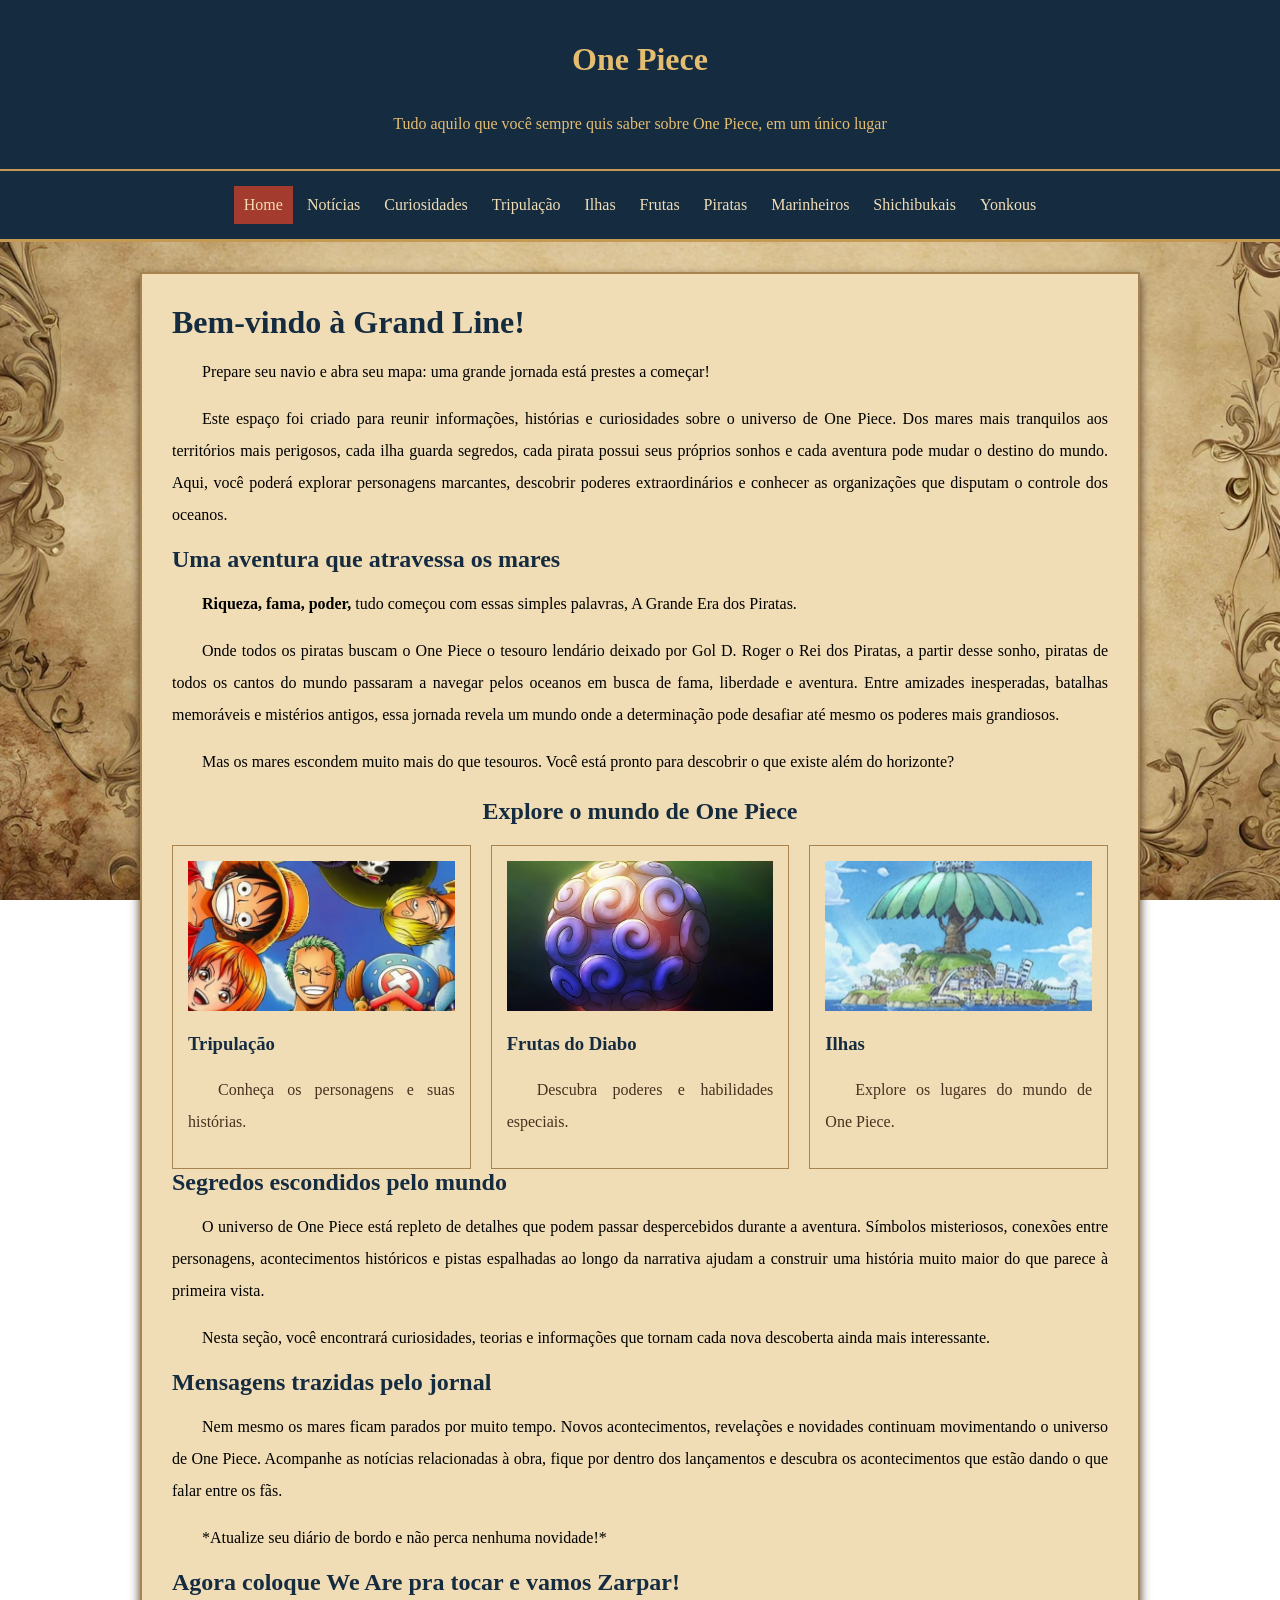
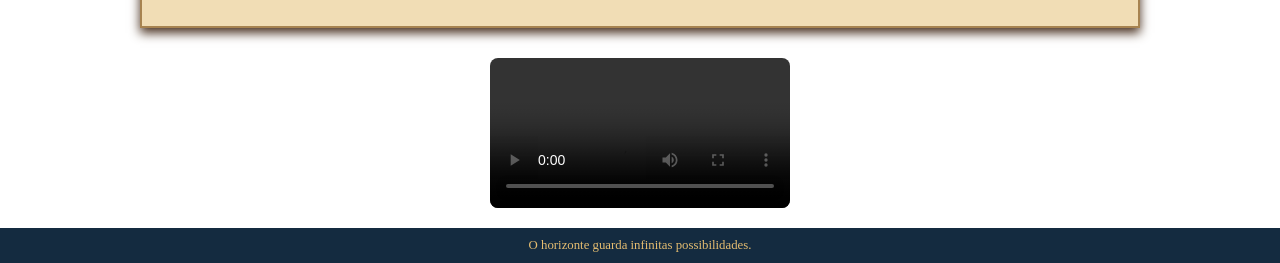
<file: index.html>
<!DOCTYPE html>
<html lang="pt-br">
<head>
    <meta charset="UTF-8">
    <meta name="viewport" content="width=device-width, initial-scale=1.0">
    <title>Home</title>
    <link rel="stylesheet" href="Css/estilos.css">
    <link rel="shortcut icon" href="imagens/one piece.ico" type="image/x-icon">
</head>
<body>
    <header style="text-align: center;"  class="cabeca">
        <h1>One Piece</h1>
        <p style="padding-top: 15px;">Tudo aquilo que você sempre quis saber sobre One Piece, em um único lugar
        </p>
    </header>
   
<nav class="menu">
    <a class="menuAtivo" href="index.html" aria-current="page">Home</a>
    <a href="noticias.html">Notícias</a>
    <a href="curiosidades.html">Curiosidades</a>
    <a href="tripulacao.html">Tripulação</a>
    <a href="ilhas.html">Ilhas</a>
    <a href="frutas.html">Frutas</a>
    <a href="piratas.html">Piratas</a>
    <a href="marinheiros.html">Marinheiros</a>
    <a href="shichibukais.html">Shichibukais</a>
    <a href="yonkous.html">Yonkous</a>
</nav>

    
<main class="pergaminho">
    <h1 class="titulo">Bem-vindo à Grand Line!</h1>

    <p>Prepare seu navio e abra seu mapa: uma grande jornada está prestes a começar!</p>

    <p>Este espaço foi criado para reunir informações, histórias e curiosidades sobre o universo de One Piece. Dos mares mais tranquilos aos territórios mais perigosos, cada ilha guarda segredos, cada pirata possui seus próprios sonhos e cada aventura pode mudar o destino do mundo.
        Aqui, você poderá explorar personagens marcantes, descobrir poderes extraordinários e conhecer as organizações que disputam o controle dos oceanos.</p>
    <h2 class="titulo">Uma aventura que atravessa os mares</h2>

    <p><strong>Riqueza, fama, poder,</strong> tudo começou com essas simples palavras, A Grande Era dos Piratas.</p>

    <p>Onde todos os piratas buscam o One Piece o tesouro lendário deixado por Gol D. Roger o Rei dos Piratas, a partir desse sonho, piratas de todos os cantos do mundo passaram a navegar pelos oceanos em busca de fama, liberdade e aventura.
        Entre amizades inesperadas, batalhas memoráveis e mistérios antigos, essa jornada revela um mundo onde a determinação pode desafiar até mesmo os poderes mais grandiosos.</p>
    <p>Mas os mares escondem muito mais do que tesouros. Você está pronto para descobrir o que existe além do horizonte?</p>
    
 
<section class="secao-cards">
    <h2>Explore o mundo de One Piece</h2>

    <div class="cards">

        <a href="tripulacao.html" class="card">
            <img src="imagens/tripulacao.webp" alt="Tripulação">
            <h3>Tripulação</h3>
            <p>Conheça os personagens e suas histórias.</p>
        </a>

        <a href="frutas.html" class="card">
            <img src="imagens/frutas.jpg" alt="Frutas do Diabo">
            <h3>Frutas do Diabo</h3>
            <p>Descubra poderes e habilidades especiais.</p>
        </a>

        <a href="ilhas.html" class="card">
            <img src="imagens/Kyuka_Island_Infobox.webp" alt="Ilhas">
            <h3>Ilhas</h3>
            <p>Explore os lugares do mundo de One Piece.</p>
        </a>

    </div>
</section>
   
    <h2 class="titulo">Segredos escondidos pelo mundo</h2>

    <p>O universo de One Piece está repleto de detalhes que podem passar despercebidos durante a aventura. Símbolos misteriosos, conexões entre personagens, acontecimentos históricos e pistas espalhadas ao longo da narrativa ajudam a construir uma história muito maior do que parece à primeira vista.</p>

        <p>Nesta seção, você encontrará curiosidades, teorias e informações que tornam cada nova descoberta ainda mais interessante.</p>

    <h2 class="titulo">Mensagens trazidas pelo jornal</h2>

    <p>Nem mesmo os mares ficam parados por muito tempo. Novos acontecimentos, revelações e novidades continuam movimentando o universo de One Piece.

        Acompanhe as notícias relacionadas à obra, fique por dentro dos lançamentos e descubra os acontecimentos que estão dando o que falar entre os fãs.</p>
        
        <p>*Atualize seu diário de bordo e não perca nenhuma novidade!*</p>
    
    <h2 class="titulo">Agora coloque We Are pra tocar e vamos Zarpar!</h2>
</main>

    
<div>
    <video controls>
    <source src="Videos/videoplayback.mp4" type="video/mp4">
    Seu navegador não suporta o player de vídeo nativo.
</video>
</div>

    <footer>O horizonte guarda infinitas possibilidades.</footer>

    <script src="Js/scripts.js"></script>
</body>
</html>
</file>
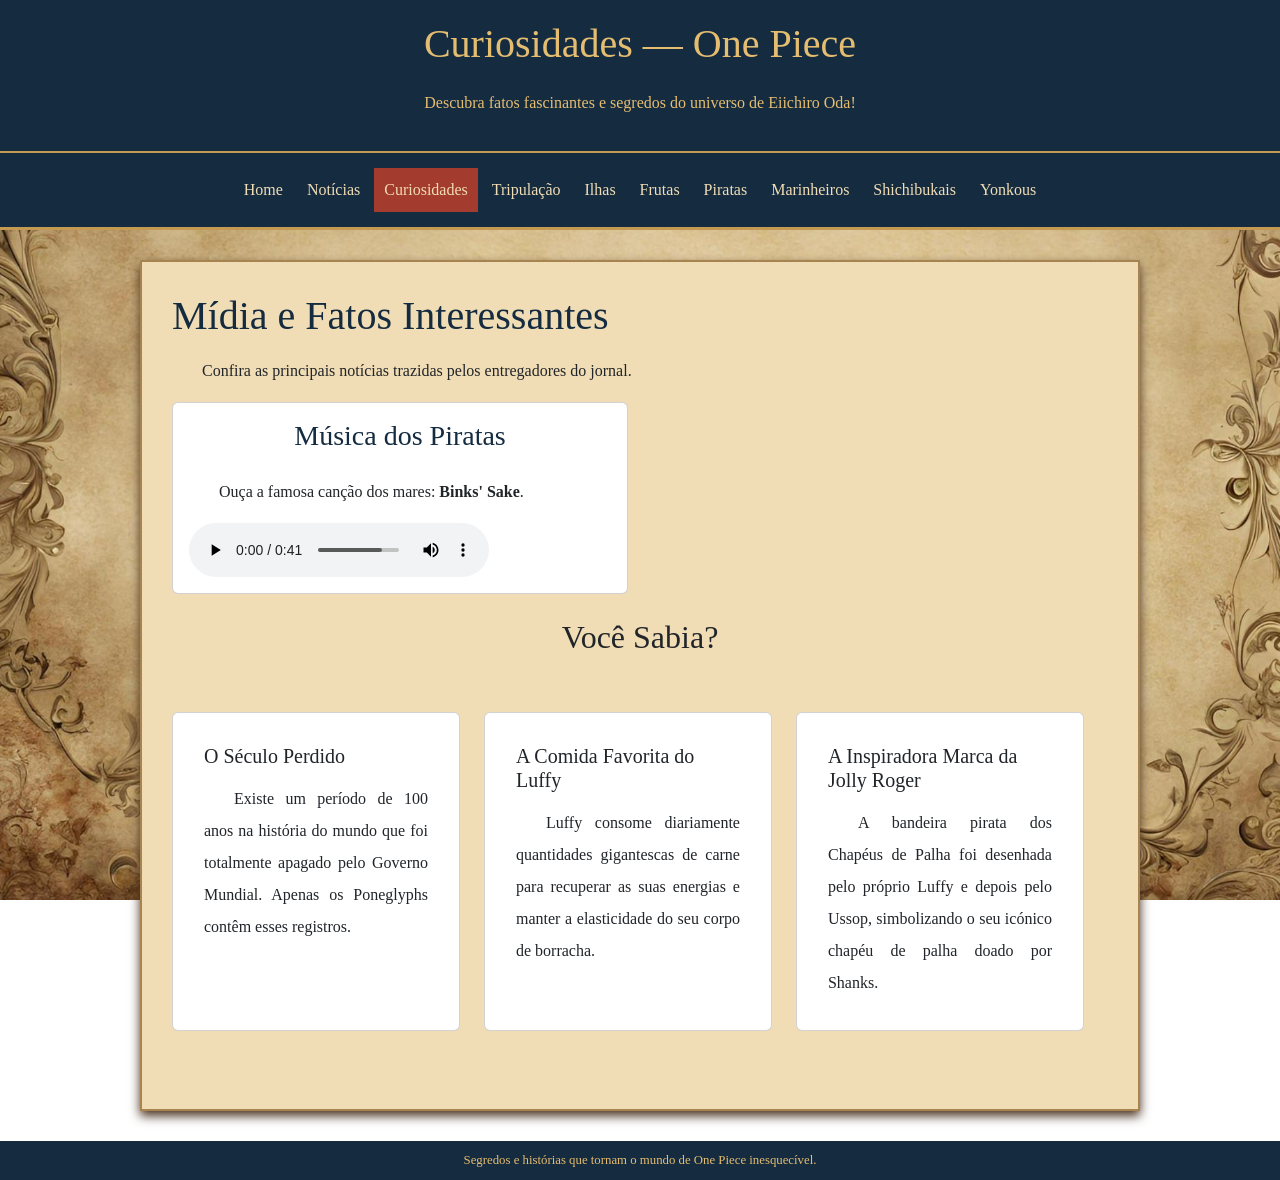
<file: curiosidades.html>
<!DOCTYPE html>
<html lang="pt-br">
<head>
    <meta charset="UTF-8">
    <meta name="viewport" content="width=device-width, initial-scale=1.0">
    <title>Curiosidades</title>

    <link rel="stylesheet" href="Css/estilos.css">
    <link rel="shortcut icon" href="imagens/one piece.ico" type="image/x-icon">
    <link href="https://cdn.jsdelivr.net/npm/bootstrap@5.3.0/dist/css/bootstrap.min.css" rel="stylesheet">

    <style>
        .titulo_principal{
            margin: auto;
            color: #142b40;
        }
    </style>
</head>

<body>

    <header style="text-align: center;" class="cabeca">
        <h1>Curiosidades — One Piece</h1>
        <p style="padding-top: 15px;">Descubra fatos fascinantes e segredos do universo de Eiichiro Oda!</p>
    </header>

    <nav class="menu">
        <a href="index.html">Home</a>
        <a href="noticias.html">Notícias</a>
        <a class="menuAtivo" href="curiosidades.html" aria-current="page">Curiosidades</a>
        <a href="tripulacao.html">Tripulação</a>
        <a href="ilhas.html">Ilhas</a>
        <a href="frutas.html">Frutas</a>
        <a href="piratas.html">Piratas</a>
        <a href="marinheiros.html">Marinheiros</a>
        <a href="shichibukais.html">Shichibukais</a>
        <a href="yonkous.html">Yonkous</a>
    </nav>

    <main class="pergaminho">
        <h1 class="titulo_principal">Mídia e Fatos Interessantes</h1>
        <p>Confira as principais notícias trazidas pelos entregadores do jornal.</p>

        
<div class="row g-4 mb-5">
            
            <div class="col-12 col-md-6">
                <div class="card h-100 p-3 text-center">
                    <h3>Música dos Piratas</h3>
                    <p>Ouça a famosa canção dos mares: <strong>Binks' Sake</strong>.</p>
                    <audio controls>
                        <source src="Audios/viper.mp3" type="audio/mpeg">
                        O seu navegador não suporta o elemento de áudio nativo.
                    </audio>
                </div>
            </div>

    <h2 class="text-center">Você Sabia?</h2>

        <div class="row g-4">

            <div class="col-12 col-md-4">
                <div class="card h-100">
                    <div class="card-body">
                        <h5 class="card-title">O Século Perdido</h5>
                        <p class="card-text">Existe um período de 100 anos na história do mundo que foi totalmente apagado pelo Governo Mundial. Apenas os Poneglyphs contêm esses registros.</p>
                    </div>
                </div>
            </div>

            <div class="col-12 col-md-4">
                <div class="card h-100">
                    <div class="card-body">
                        <h5 class="card-title">A Comida Favorita do Luffy</h5>
                        <p class="card-text">Luffy consome diariamente quantidades gigantescas de carne para recuperar as suas energias e manter a elasticidade do seu corpo de borracha.</p>
                    </div>
                </div>
            </div>

            <div class="col-12 col-md-4">
                <div class="card h-100">
                    <div class="card-body">
                        <h5 class="card-title">A Inspiradora Marca da Jolly Roger</h5>
                        <p class="card-text">A bandeira pirata dos Chapéus de Palha foi desenhada pelo próprio Luffy e depois pelo Ussop, simbolizando o seu icónico chapéu de palha doado por Shanks.</p>
                    </div>
                </div>
            </div>

        </div>
    </main>

    <footer>Segredos e histórias que tornam o mundo de One Piece inesquecível.</footer>

    <script src="Js/scripts.js"></script>
</body>
</html>
</file>
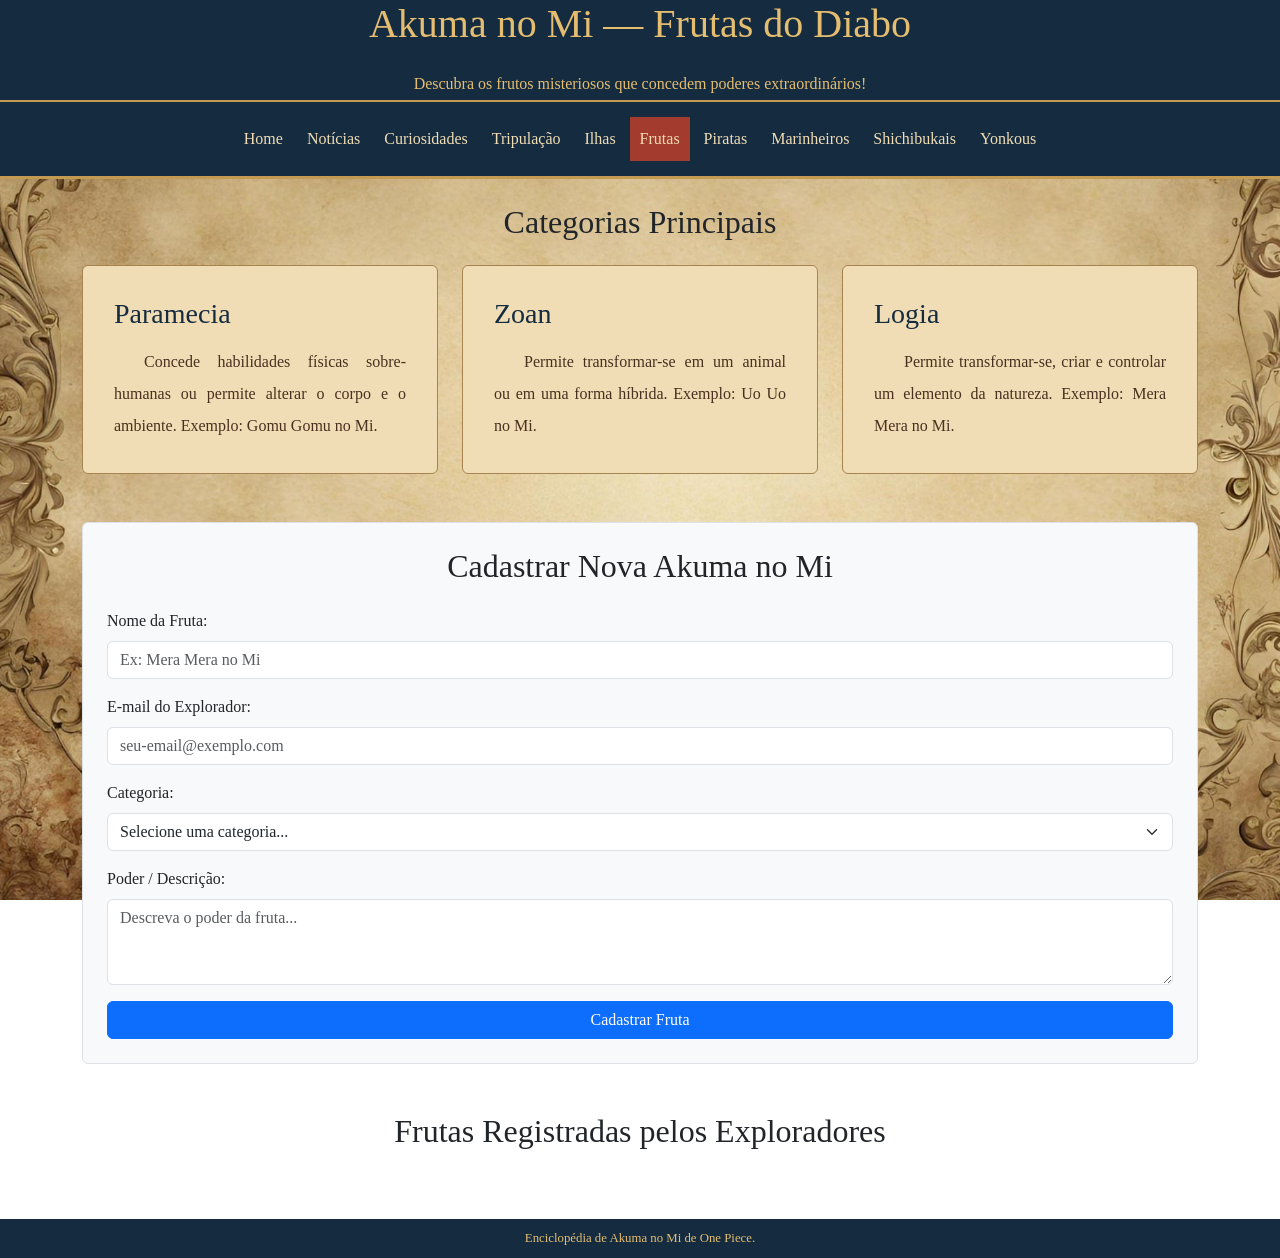
<file: frutas.html>
<!DOCTYPE html>
<html lang="pt-br">
<head>
    <meta charset="UTF-8">
    <meta name="viewport" content="width=device-width, initial-scale=1.0">
    <title>Frutas do Diabo — Akuma no Mi</title>

    <link href="https://cdn.jsdelivr.net/npm/bootstrap@5.3.0/dist/css/bootstrap.min.css" rel="stylesheet">
    <link rel="stylesheet" href="Css/estilos.css">
    <link rel="shortcut icon" href="imagens/one piece.ico" type="image/x-icon">
</head>
<body>

    <header style="padding: 0px; margin: 0px;" class="cabeca">
        <h1>Akuma no Mi — Frutas do Diabo</h1>
        <p class="pt-3">Descubra os frutos misteriosos que concedem poderes extraordinários!</p>
    </header>

    <nav class="menu">
        <a href="index.html">Home</a>
        <a href="noticias.html">Notícias</a>
        <a href="curiosidades.html">Curiosidades</a>
        <a href="tripulacao.html">Tripulação</a>
        <a href="ilhas.html">Ilhas</a>
        <a class="menuAtivo" href="frutas.html" aria-current="page">Frutas</a>
        <a href="piratas.html">Piratas</a>
        <a href="marinheiros.html">Marinheiros</a>
        <a href="shichibukais.html">Shichibukais</a>
        <a href="yonkous.html">Yonkous</a>
    </nav>

    <main class="container my-4">

        <h2 class="text-center mb-4">Categorias Principais</h2>

        <div class="row g-4 mb-5">
            <div class="col-md-4">
                <div class="card h-100">
                    <div class="card-body">
                        <h3 class="card-title">Paramecia</h3>
                        <p class="card-text">Concede habilidades físicas sobre-humanas ou permite alterar o corpo e o ambiente. Exemplo: Gomu Gomu no Mi.</p>
                    </div>
                </div>
            </div>

            <div class="col-md-4">
                <div class="card h-100">
                    <div class="card-body">
                        <h3 class="card-title">Zoan</h3>
                        <p class="card-text">Permite transformar-se em um animal ou em uma forma híbrida. Exemplo: Uo Uo no Mi.</p>
                    </div>
                </div>
            </div>

            <div class="col-md-4">
                <div class="card h-100">
                    <div class="card-body">
                        <h3 class="card-title">Logia</h3>
                        <p class="card-text">Permite transformar-se, criar e controlar um elemento da natureza. Exemplo: Mera Mera no Mi.</p>
                    </div>
                </div>
            </div>
        </div>

        <section class="bg-light p-4 rounded border my-5">
            <h2 class="text-center mb-4">Cadastrar Nova Akuma no Mi</h2>

            <form id="formFruta">
                <div class="mb-3">
                    <label for="nomeFruta" class="form-label">Nome da Fruta:</label>
                    <input type="text" id="nomeFruta" class="form-control"
                           placeholder="Ex: Mera Mera no Mi" minlength="3" required>
                </div>

                <div class="mb-3">
                    <label for="emailUsuario" class="form-label">E-mail do Explorador:</label>
                    <input type="email" id="emailUsuario" class="form-control"
                           placeholder="seu-email@exemplo.com" required
                           pattern="[a-z0-9._%+-]+@[a-z0-9.-]+\.[a-z]{2,}$">
                </div>

                <div class="mb-3">
                    <label for="tipoFruta" class="form-label">Categoria:</label>
                    <select id="tipoFruta" class="form-select" required>
                        <option value="">Selecione uma categoria...</option>
                        <option value="Paramecia">Paramecia</option>
                        <option value="Zoan">Zoan</option>
                        <option value="Logia">Logia</option>
                    </select>
                </div>

                <div class="mb-3">
                    <label for="descricaoFruta" class="form-label">Poder / Descrição:</label>
                    <textarea id="descricaoFruta" class="form-control" rows="3"
                              placeholder="Descreva o poder da fruta..."
                              minlength="10" required></textarea>
                </div>

                <button type="submit" class="btn btn-primary w-100">
                    Cadastrar Fruta
                </button>
            </form>
        </section>

        <section>
            <h2 class="text-center mb-4">Frutas Registradas pelos Exploradores</h2>
            <div id="listaCadastrados" class="row g-4"></div>
        </section>

    </main>

    <footer>Enciclopédia de Akuma no Mi de One Piece.</footer>

    <script src="Js/scripts.js"></script>
</body>
</html>
</file>
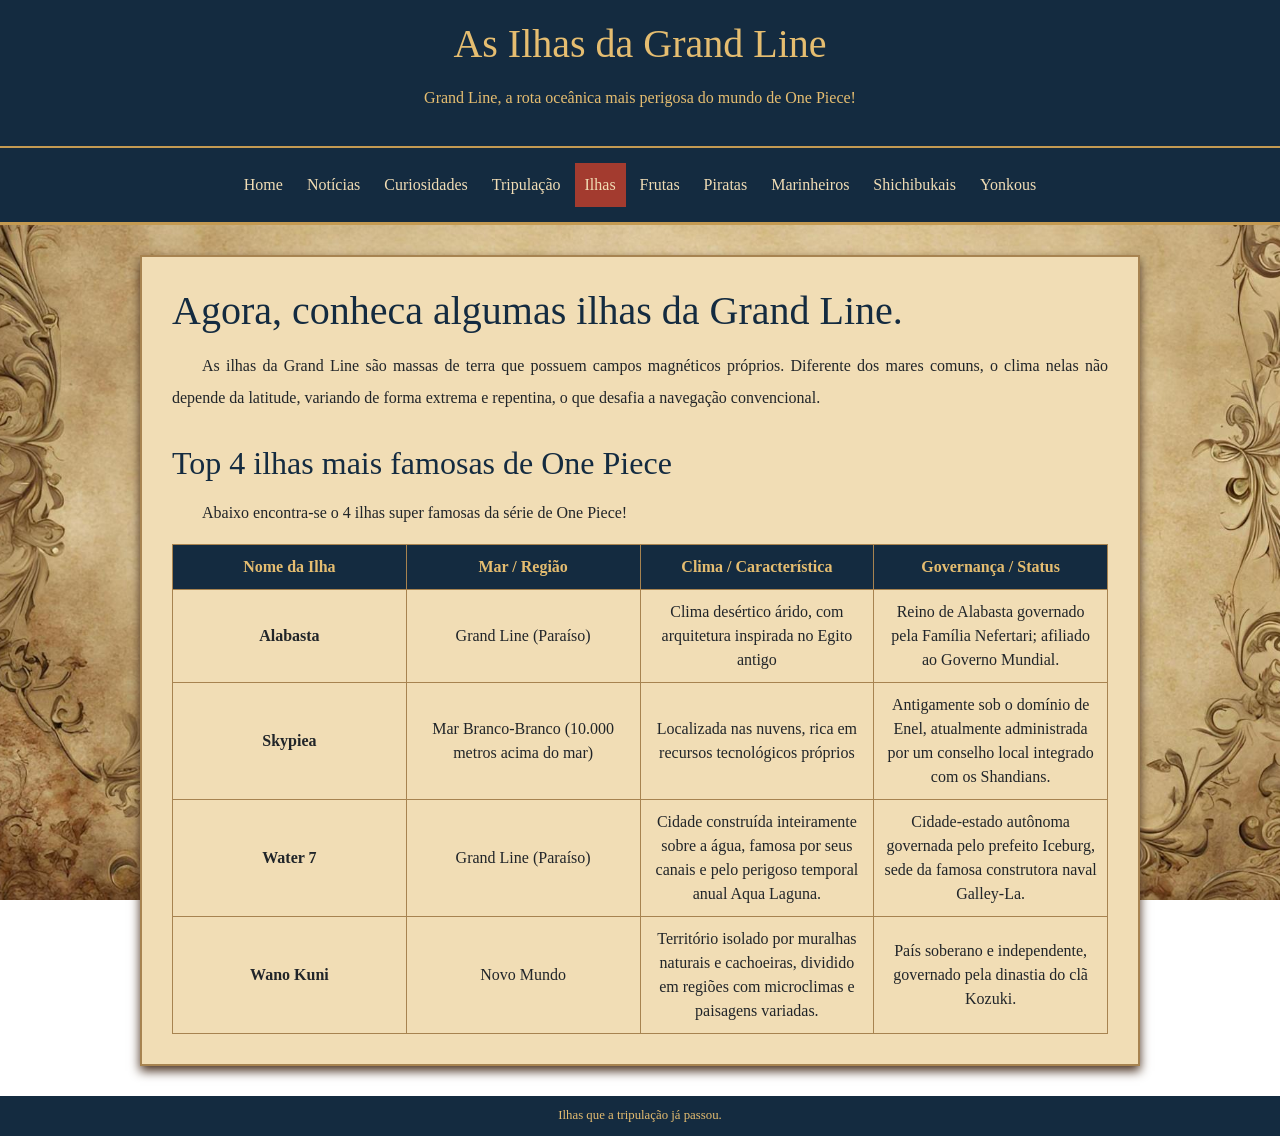
<file: ilhas.html>
<!DOCTYPE html>
<html lang="pt-br">
<head>
    <meta charset="UTF-8">
    <meta name="viewport" content="width=device-width, initial-scale=1.0">
    <title>Ilhas</title>
    <link href="https://cdn.jsdelivr.net/npm/bootstrap@5.3.0/dist/css/bootstrap.min.css" rel="stylesheet">
    <link rel="stylesheet" href="Css/estilos.css">
    <link rel="shortcut icon" href="imagens/one piece.ico" type="image/x-icon">
</head>
<body>
    <header style="text-align: center;" class="cabeca">
        <h1>As Ilhas da Grand Line</h1>
        <p style="padding-top: 10px;">Grand Line, a rota oceânica mais perigosa do mundo de One Piece!
        </p>
    </header>
   
<nav class="menu">
    <a href="index.html" >Home</a>
    <a href="noticias.html">Notícias</a>
    <a href="curiosidades.html">Curiosidades</a>
    <a href="tripulacao.html">Tripulação</a>
    <a class="menuAtivo" href="ilhas.html" aria-current="page">Ilhas</a>
    <a href="frutas.html">Frutas</a>
    <a href="piratas.html">Piratas</a>
    <a href="marinheiros.html">Marinheiros</a>
    <a href="shichibukais.html">Shichibukais</a>
    <a href="yonkous.html">Yonkous</a>
</nav>

<main class="pergaminho">
        <h1 class="titulo">Agora, conheca algumas ilhas da Grand Line.</h1>
        <p> As ilhas da Grand Line são massas de terra que possuem campos magnéticos próprios. Diferente dos mares comuns, o clima nelas não depende da latitude, variando de forma extrema e repentina, o que desafia a navegação convencional.</p>

        <h2 style="color: #142B40; margin-top: 30px;">Top 4 ilhas mais famosas de One Piece</h2>
        <p>Abaixo encontra-se o 4 ilhas super famosas da série de One Piece!</p>

        <table class="tabela">
            <thead class="cabecalho-tabela">
                <tr>
                    <th>Nome da Ilha</th>
                    <th>Mar / Região</th>
                    <th>Clima / Característica</th>
                    <th>Governança / Status</th>
                </tr>
            </thead>
            <tbody>
                <tr>
                    <td><strong>Alabasta</strong></td>
                    <td>Grand Line (Paraíso)</td>
                    <td>Clima desértico árido, com arquitetura inspirada no Egito antigo</td>
                    <td>Reino de Alabasta governado pela Família Nefertari; afiliado ao Governo Mundial.</td>
                </tr>
                <tr>
                    <td><strong>Skypiea</strong></td>
                    <td>Mar Branco-Branco (10.000 metros acima do mar)</td>
                    <td>Localizada nas nuvens, rica em recursos tecnológicos próprios</td>
                    <td>Antigamente sob o domínio de Enel, atualmente administrada por um conselho local integrado com os Shandians.</td>
                </tr>
                <tr>
                    <td><strong>Water 7</strong></td>
                    <td>Grand Line (Paraíso)</td>
                    <td>Cidade construída inteiramente sobre a água, famosa por seus canais e pelo perigoso temporal anual Aqua Laguna.</td>
                    <td>Cidade-estado autônoma governada pelo prefeito Iceburg, sede da famosa construtora naval Galley-La.</td>
                </tr>
                <tr>
                    <td><strong>Wano Kuni</strong></td>
                    <td>Novo Mundo</td>
                    <td>Território isolado por muralhas naturais e cachoeiras, dividido em regiões com microclimas e paisagens variadas.</td>
                    <td>País soberano e independente, governado pela dinastia do clã Kozuki.</td>
                </tr>
            </tbody>
        </table>
    </main>

     <footer>Ilhas que a tripulação já passou.</footer>

     <script src="Js/scripts.js"></script>
    </body>
</html>
</file>
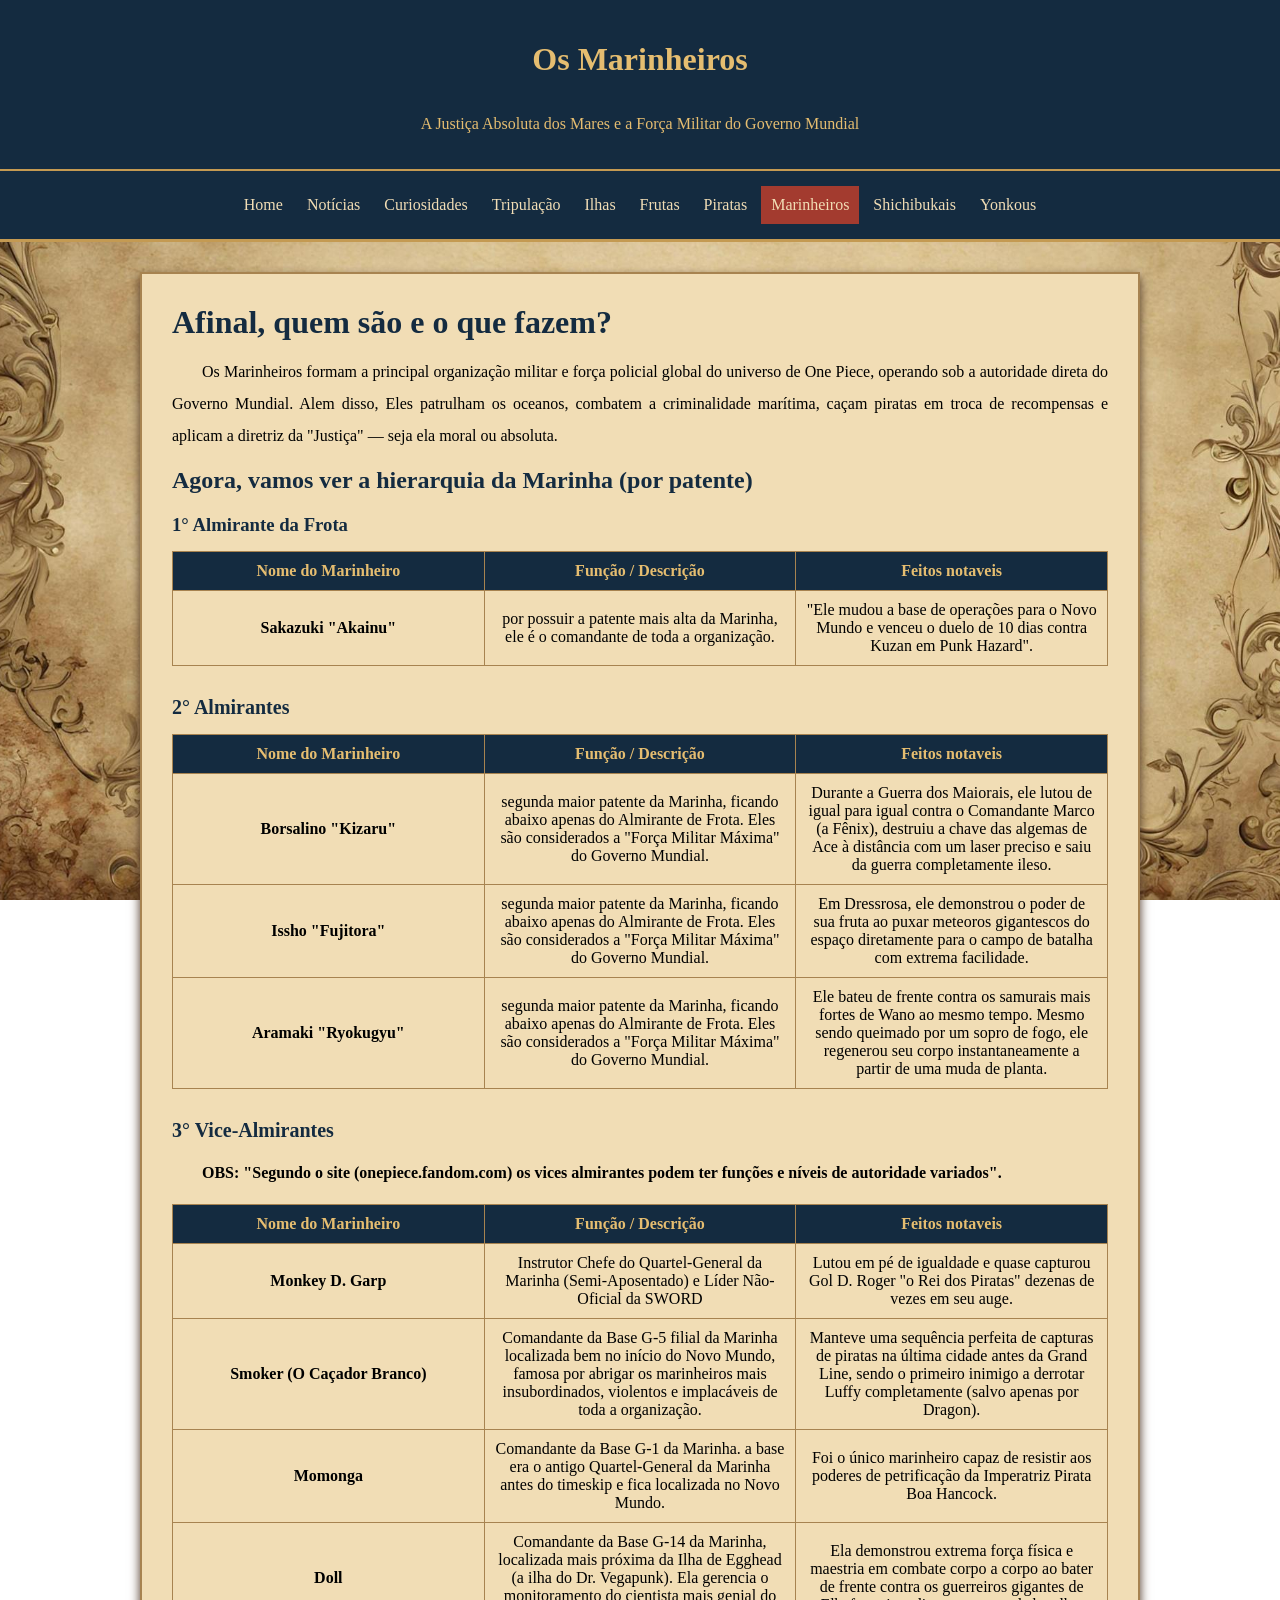
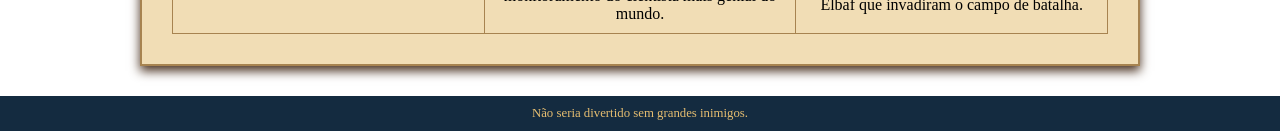
<file: marinheiros.html>
<!DOCTYPE html>
<html lang="pt-br">
<head>
    <meta charset="UTF-8">
    <meta name="viewport" content="width=device-width, initial-scale=1.0">
    <title>Marinheiros</title>
    <link rel="stylesheet" href="Css/estilos.css">
    <link rel="shortcut icon" href="imagens/one piece.ico" type="image/x-icon">
</head>
<body>
    <header style="text-align: center;"  class="cabeca">
        <h1>Os Marinheiros</h1>
        <p style="padding-top: 15px;">A Justiça Absoluta dos Mares e a Força Militar do Governo Mundial</p>
    </header>
   
<nav class="menu">
    <a href="index.html" >Home</a>
    <a href="noticias.html">Notícias</a>
    <a href="curiosidades.html">Curiosidades</a>
    <a href="tripulacao.html">Tripulação</a>
    <a href="ilhas.html">Ilhas</a>
    <a href="frutas.html">Frutas</a>
    <a href="piratas.html">Piratas</a>
    <a class="menuAtivo" href="marinheiros.html" aria-current="page">Marinheiros</a>
    <a href="shichibukais.html">Shichibukais</a>
    <a href="yonkous.html">Yonkous</a>
</nav>

    
<main class="pergaminho">
    <h1 class="titulo">Afinal, quem são e o que fazem?</h1>

    <p>Os Marinheiros formam a principal organização militar e força policial global do universo de One Piece, operando sob a autoridade direta do Governo Mundial. Alem disso, Eles patrulham os oceanos, combatem a criminalidade marítima, caçam piratas em troca de recompensas e aplicam a diretriz da "Justiça" — seja ela moral ou absoluta.</p>

    <h2 style="margin-bottom: 20px;" class="titulo">Agora, vamos ver a hierarquia da Marinha (por patente)</h2>

    <h3 class="titulo">1° Almirante da Frota</h3>

    <table class="tabela">
            <thead class="cabecalho-tabela">
                <tr>
                    <th>Nome do Marinheiro</th>
                    <th>Função / Descrição</th>
                    <th>Feitos notaveis</th>
                </tr>
            </thead>
            <tbody>
                <tr>
                    <td><strong>Sakazuki "Akainu"</strong></td>
                    <td> por possuir a patente mais alta da Marinha, ele é o comandante de toda a organização.</td>
                    <td>"Ele mudou a base de operações para o Novo Mundo e venceu o duelo de 10 dias contra Kuzan em Punk Hazard".</td>
                </tr>
            </tbody>
        </table>

        <h4 class="titulo" style="margin-top: 30px; font-size: 20px;">2° Almirantes </h4>

            <table class="tabela">
            <thead class="cabecalho-tabela">
                <tr>
                    <th>Nome do Marinheiro</th>
                    <th>Função / Descrição</th>
                    <th>Feitos notaveis</th>
                </tr>
            </thead>
            <tbody>
                <tr>
                    <td><strong>Borsalino "Kizaru"</strong></td>
                    <td> segunda maior patente da Marinha, ficando abaixo apenas do Almirante de Frota. Eles são considerados a "Força Militar Máxima" do Governo Mundial.</td>
                    <td>Durante a Guerra dos Maiorais, ele lutou de igual para igual contra o Comandante Marco (a Fênix), destruiu a chave das algemas de Ace à distância com um laser preciso e saiu da guerra completamente ileso.</td>
                </tr>

                <tr>
                    <td><strong>Issho "Fujitora"</strong></td>
                    <td>segunda maior patente da Marinha, ficando abaixo apenas do Almirante de Frota. Eles são considerados a "Força Militar Máxima" do Governo Mundial.</td>
                    <td>Em Dressrosa, ele demonstrou o poder de sua fruta ao puxar meteoros gigantescos do espaço diretamente para o campo de batalha com extrema facilidade.</td>
                </tr>

                <tr>
                    <td><strong>Aramaki "Ryokugyu"</strong></td>
                    <td>segunda maior patente da Marinha, ficando abaixo apenas do Almirante de Frota. Eles são considerados a "Força Militar Máxima" do Governo Mundial.</td>
                    <td> Ele bateu de frente contra os samurais mais fortes de Wano ao mesmo tempo. Mesmo sendo queimado por um sopro de fogo, ele regenerou seu corpo instantaneamente a partir de uma muda de planta.</td>
                </tr>
            </tbody>
        </table>

            <h5 class="titulo" style="margin-top: 30px; font-size: 20px;">3° Vice-Almirantes</h5>
            <p><strong>OBS: "Segundo o site (onepiece.fandom.com) os vices almirantes podem ter funções e níveis de autoridade variados".</strong></p>

        <table class="tabela">
            <thead class="cabecalho-tabela">
                <tr>
                    <th>Nome do Marinheiro</th>
                    <th>Função / Descrição</th>
                    <th>Feitos notaveis</th>
                </tr>
            </thead>
            <tbody>
                <tr>
                    <td><strong>Monkey D. Garp</strong></td>
                    <td>Instrutor Chefe do Quartel-General da Marinha (Semi-Aposentado) e Líder Não-Oficial da SWORD</td>
                    <td>Lutou em pé de igualdade e quase capturou Gol D. Roger "o Rei dos Piratas" dezenas de vezes em seu auge.</td>
                </tr>

                <tr>
                    <td><strong>Smoker (O Caçador Branco)</strong></td>
                    <td>Comandante da Base G-5 filial da Marinha localizada bem no início do Novo Mundo, famosa por abrigar os marinheiros mais insubordinados, violentos e implacáveis de toda a organização.</td>
                    <td>Manteve uma sequência perfeita de capturas de piratas na última cidade antes da Grand Line, sendo o primeiro inimigo a derrotar Luffy completamente (salvo apenas por Dragon).</td>
                </tr>

                <tr>
                    <td><strong>Momonga</strong></td>
                    <td>Comandante da Base G-1 da Marinha. a base era o antigo Quartel-General da Marinha antes do timeskip e fica localizada no Novo Mundo.</td>
                    <td>Foi o único marinheiro capaz de resistir aos poderes de petrificação da Imperatriz Pirata Boa Hancock.</td>
                </tr>

                <tr>
                    <td><strong>Doll</strong></td>
                    <td>Comandante da Base G-14 da Marinha, localizada mais próxima da Ilha de Egghead (a ilha do Dr. Vegapunk). Ela gerencia o monitoramento do cientista mais genial do mundo.</td>
                    <td>Ela demonstrou extrema força física e maestria em combate corpo a corpo ao bater de frente contra os guerreiros gigantes de Elbaf que invadiram o campo de batalha.</td>
                </tr>
            </tbody>
        </table>
    
</main>
    
    <footer>Não seria divertido sem grandes inimigos.</footer>
  
    <script src="Js/scripts.js"></script>
</body>
</html>
</file>
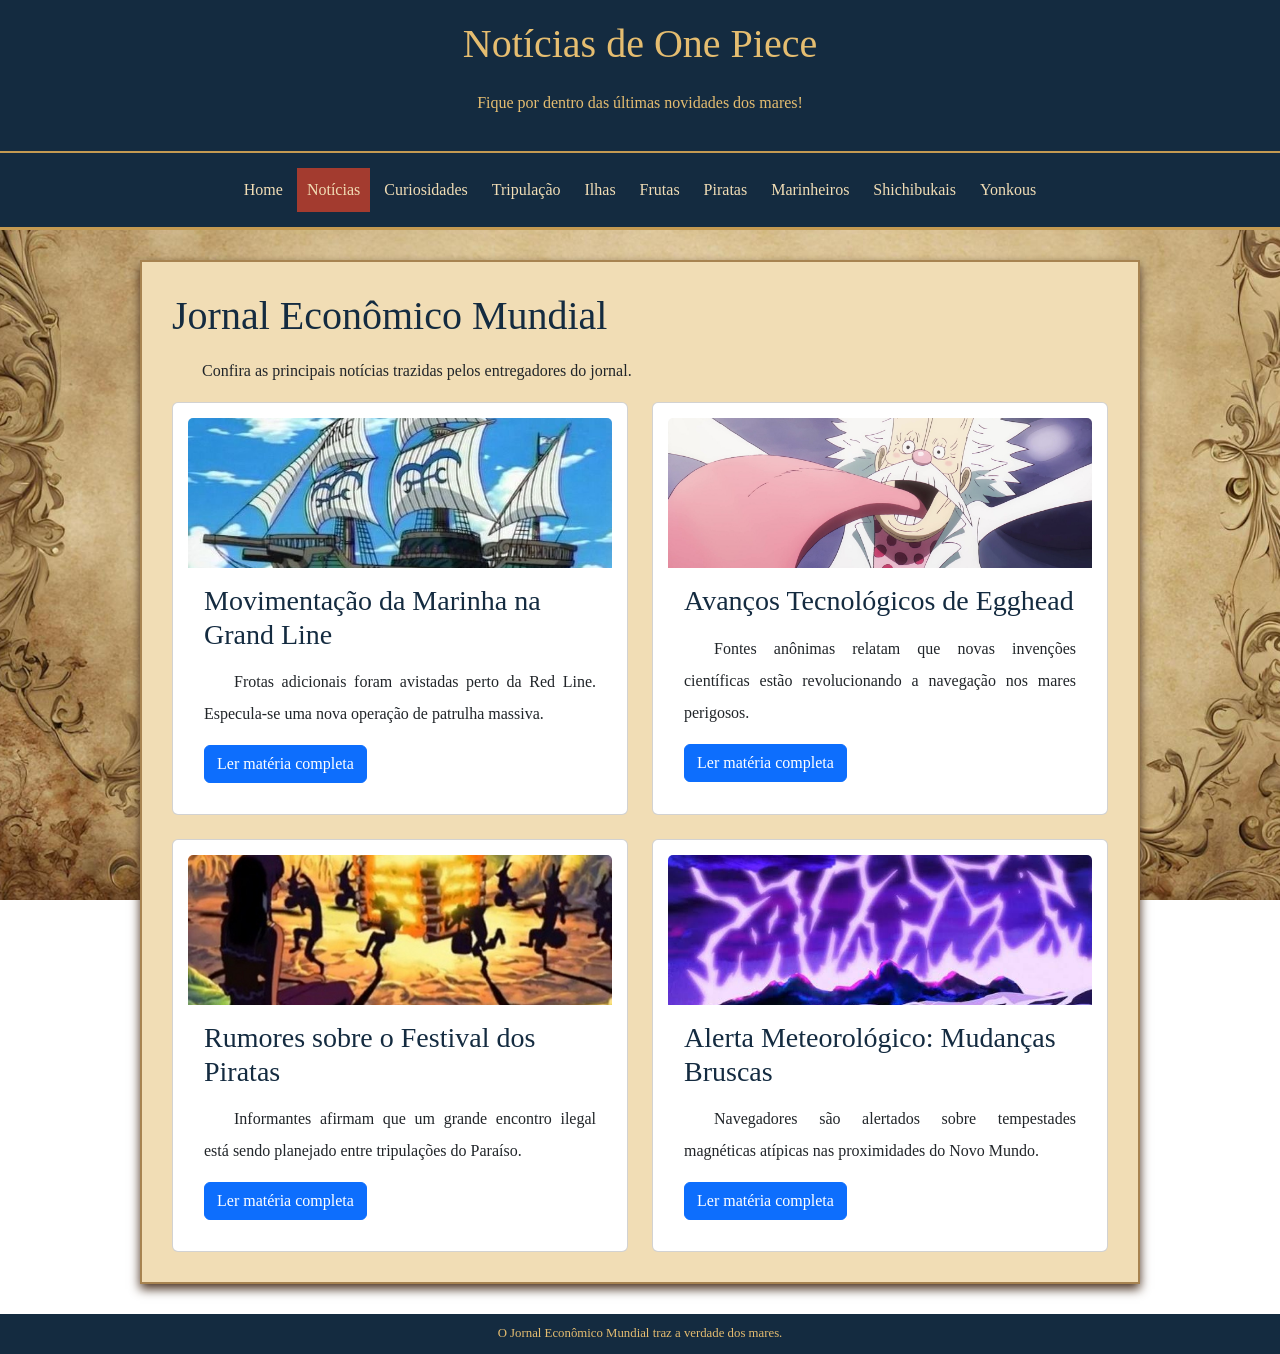
<file: noticias.html>
<!DOCTYPE html>
<html lang="pt-br">
<head>
    <meta charset="UTF-8">
    <meta name="viewport" content="width=device-width, initial-scale=1.0">
    <title>Notícias</title>
    
    <link rel="stylesheet" href="Css/estilos.css">
    <link rel="shortcut icon" href="imagens/one piece.ico" type="image/x-icon">
    <link href="https://cdn.jsdelivr.net/npm/bootstrap@5.3.0/dist/css/bootstrap.min.css" rel="stylesheet">
</head>
<body>

    <header style="text-align: center;" class="cabeca">
        <h1>Notícias de One Piece</h1>
        <p style="padding-top: 15px;">Fique por dentro das últimas novidades dos mares!</p>
    </header>

    <nav class="menu">
        <a href="index.html">Home</a>
        <a class="menuAtivo" href="noticias.html" aria-current="page">Notícias</a>
        <a href="curiosidades.html">Curiosidades</a>
        <a href="tripulacao.html">Tripulação</a>
        <a href="ilhas.html">Ilhas</a>
        <a href="frutas.html">Frutas</a>
        <a href="piratas.html">Piratas</a>
        <a href="marinheiros.html">Marinheiros</a>
        <a href="shichibukais.html">Shichibukais</a>
        <a href="yonkous.html">Yonkous</a>
    </nav>

    <main class="pergaminho">
        <h1 class="titulo">Jornal Econômico Mundial</h1>
        <p>Confira as principais notícias trazidas pelos entregadores do jornal.</p>

        
<div class="row g-4">

    <div class="col-md-6">
        <div class="card h-100">
            <img src="imagens/navio_marinha.jpg" class="card-img-top" alt="Navio da Marinha">

            <div class="card-body">
                <h3 class="card-title">Movimentação da Marinha na Grand Line</h3>
                <p class="card-text">Frotas adicionais foram avistadas perto da Red Line. Especula-se uma nova operação de patrulha massiva.</p>
                <a href="#" class="btn btn-primary">Ler matéria completa</a>
            </div>
        </div>
    </div>

    <div class="col-md-6">
        <div class="card h-100">
            <img src="imagens/vegapunk.jpg" class="card-img-top" alt="Mercado de Vegapunk">

            <div class="card-body">
                <h3 class="card-title">Avanços Tecnológicos de Egghead</h3>
                <p class="card-text">Fontes anônimas relatam que novas invenções científicas estão revolucionando a navegação nos mares perigosos.</p>
                <a href="#" class="btn btn-primary">Ler matéria completa</a>
            </div>
        </div>
    </div>

    <div class="col-md-6">
        <div class="card h-100">
            <img src="imagens/festa-skypiea.jpg" class="card-img-top" alt="Festa dos Piratas">

            <div class="card-body">
                <h3 class="card-title">Rumores sobre o Festival dos Piratas</h3>
                <p class="card-text">Informantes afirmam que um grande encontro ilegal está sendo planejado entre tripulações do Paraíso.</p>
                <a href="#" class="btn btn-primary">Ler matéria completa</a>
            </div>
        </div>
    </div>

    <div class="col-md-6">
        <div class="card h-100">
            <img src="imagens/ilha_metereologica.jpg" class="card-img-top" alt="Clima na Grand Line">

            <div class="card-body">
                <h3 class="card-title">Alerta Meteorológico: Mudanças Bruscas</h3>
                <p class="card-text">Navegadores são alertados sobre tempestades magnéticas atípicas nas proximidades do Novo Mundo.</p>
                <a href="#" class="btn btn-primary">Ler matéria completa</a>
            </div>
        </div>
    </div>

</div>

    </main>

    <footer>O Jornal Econômico Mundial traz a verdade dos mares.</footer>

    <script src="Js/scripts.js"></script>
</body>
</html>
</file>
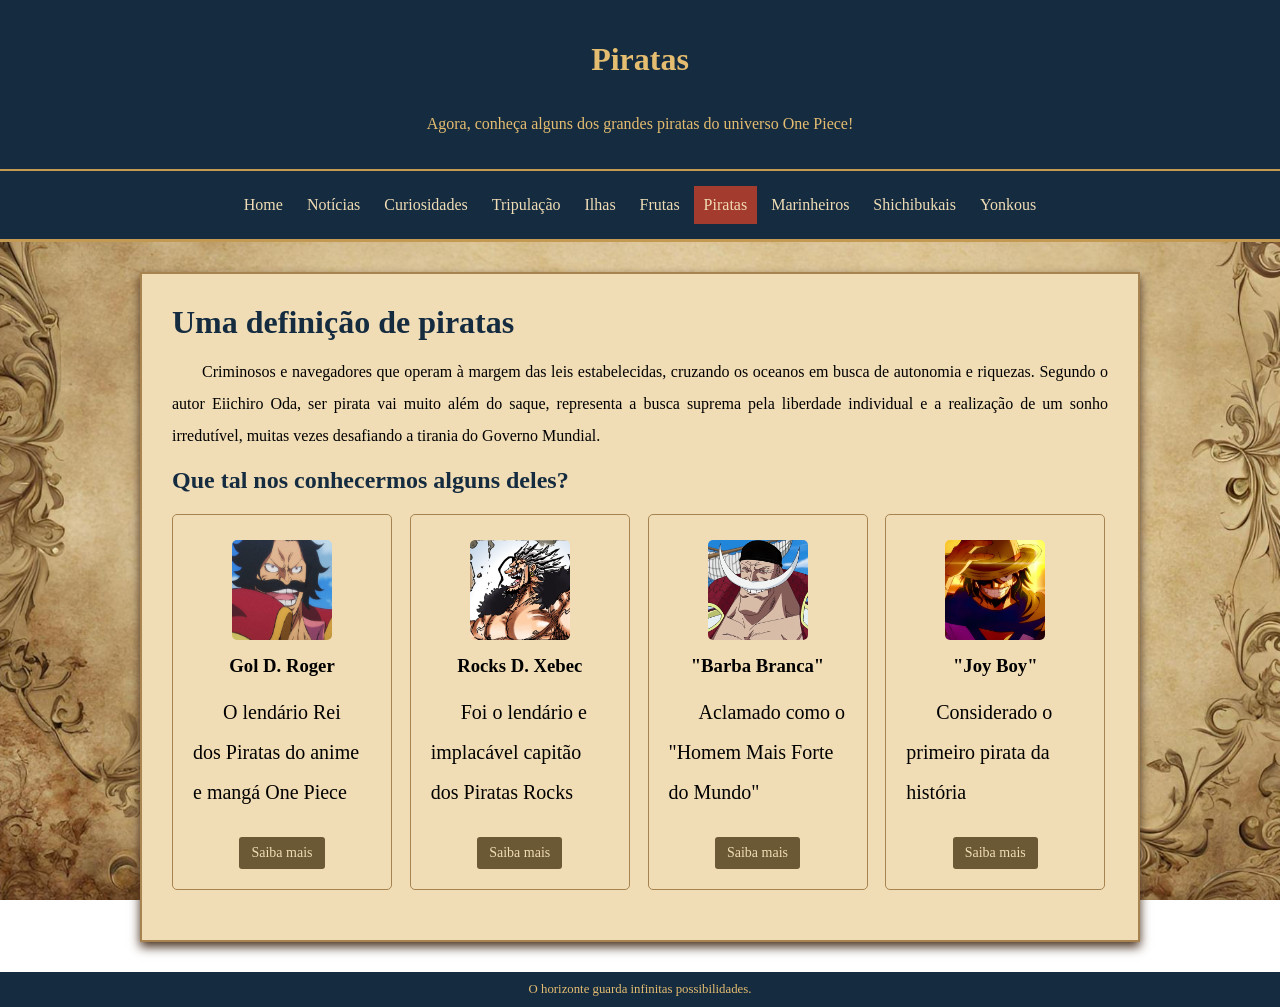
<file: piratas.html>
<!DOCTYPE html>
<html lang="pt-br">
<head>
    <meta charset="UTF-8">
    <meta name="viewport" content="width=device-width, initial-scale=1.0">
    <title>Piratas</title>
    
    <link rel="stylesheet" href="Css/estilos.css">
    <link rel="shortcut icon" href="imagens/one piece.ico" type="image/x-icon">
</head>
<body>
    <header style="text-align: center;"  class="cabeca">
        <h1>Piratas</h1>
        <p style="padding-top: 15px;"> Agora, conheça alguns dos grandes piratas do universo One Piece!</p>
    </header>
   
<nav class="menu">
    <a href="index.html" >Home</a>
    <a href="noticias.html">Notícias</a>
    <a href="curiosidades.html">Curiosidades</a>
    <a href="tripulacao.html">Tripulação</a>
    <a href="ilhas.html">Ilhas</a>
    <a href="frutas.html">Frutas</a>
    <a class="menuAtivo" href="piratas.html" aria-current="page">Piratas</a>
    <a href="marinheiros.html">Marinheiros</a>
    <a href="shichibukais.html">Shichibukais</a>
    <a href="yonkous.html">Yonkous</a>
</nav>

    
<main class="pergaminho">
    <h1 class="titulo">Uma definição de piratas</h1>

    <p>Criminosos e navegadores que operam à margem das leis estabelecidas, cruzando os oceanos em busca de autonomia e riquezas. Segundo o autor Eiichiro Oda, ser pirata vai muito além do saque, representa a busca suprema pela liberdade individual e a realização de um sonho irredutível, muitas vezes desafiando a tirania do Governo Mundial.</p>

    <p></p>

    <h2 class="titulo">Que tal nos conhecermos alguns deles?</h2>

    <div class="grade-grid">
        <div class="card-pirata">
            <img src="imagens/Gol_D._Roger.png" alt="Gol D. Roger">
            <h3>Gol D. Roger</h3>
            <p>O lendário Rei dos Piratas do anime e mangá One Piece</p>
            <a href="https://onepiece.fandom.com/wiki/Gol_D._Roger" class="saiba-pirata" target="_blank">Saiba mais</a>
        </div>
        <div class="card-pirata">
            <img src="imagens/Rocks D Xebec.jpg" alt="Xebec">
            <h3>Rocks D. Xebec</h3>
            <p>Foi o lendário e implacável capitão dos Piratas Rocks</p>
            <a href="https://onepiece.fandom.com/wiki/Rocks_D._Xebec" class="saiba-pirata" target="_blank">Saiba mais</a>
        </div>
        <div class="card-pirata">
            <img src="imagens/Edward Newgate.jpg" alt="Barba Branca">
            <h3>"Barba Branca"</h3>
            <p>Aclamado como o "Homem Mais Forte do Mundo"</p>
            <a href="https://onepiece.fandom.com/wiki/Edward_Newgate" class="saiba-pirata" target="_blank">Saiba mais</a>
        </div>
        <div class="card-pirata">
            <img src="imagens/joy_boy.jpg" alt="Joy Boy">
            <h3>"Joy Boy"</h3>
            <p>Considerado o primeiro pirata da história</p>
            <a href="https://onepiece.fandom.com/wiki/Joy_Boy" class="saiba-pirata" target="_blank">Saiba mais</a>
        </div>
        
    </div>
</main>

    <footer>O horizonte guarda infinitas possibilidades.</footer>

    <script src="Js/scripts.js"></script>
</body>
</html>
</file>
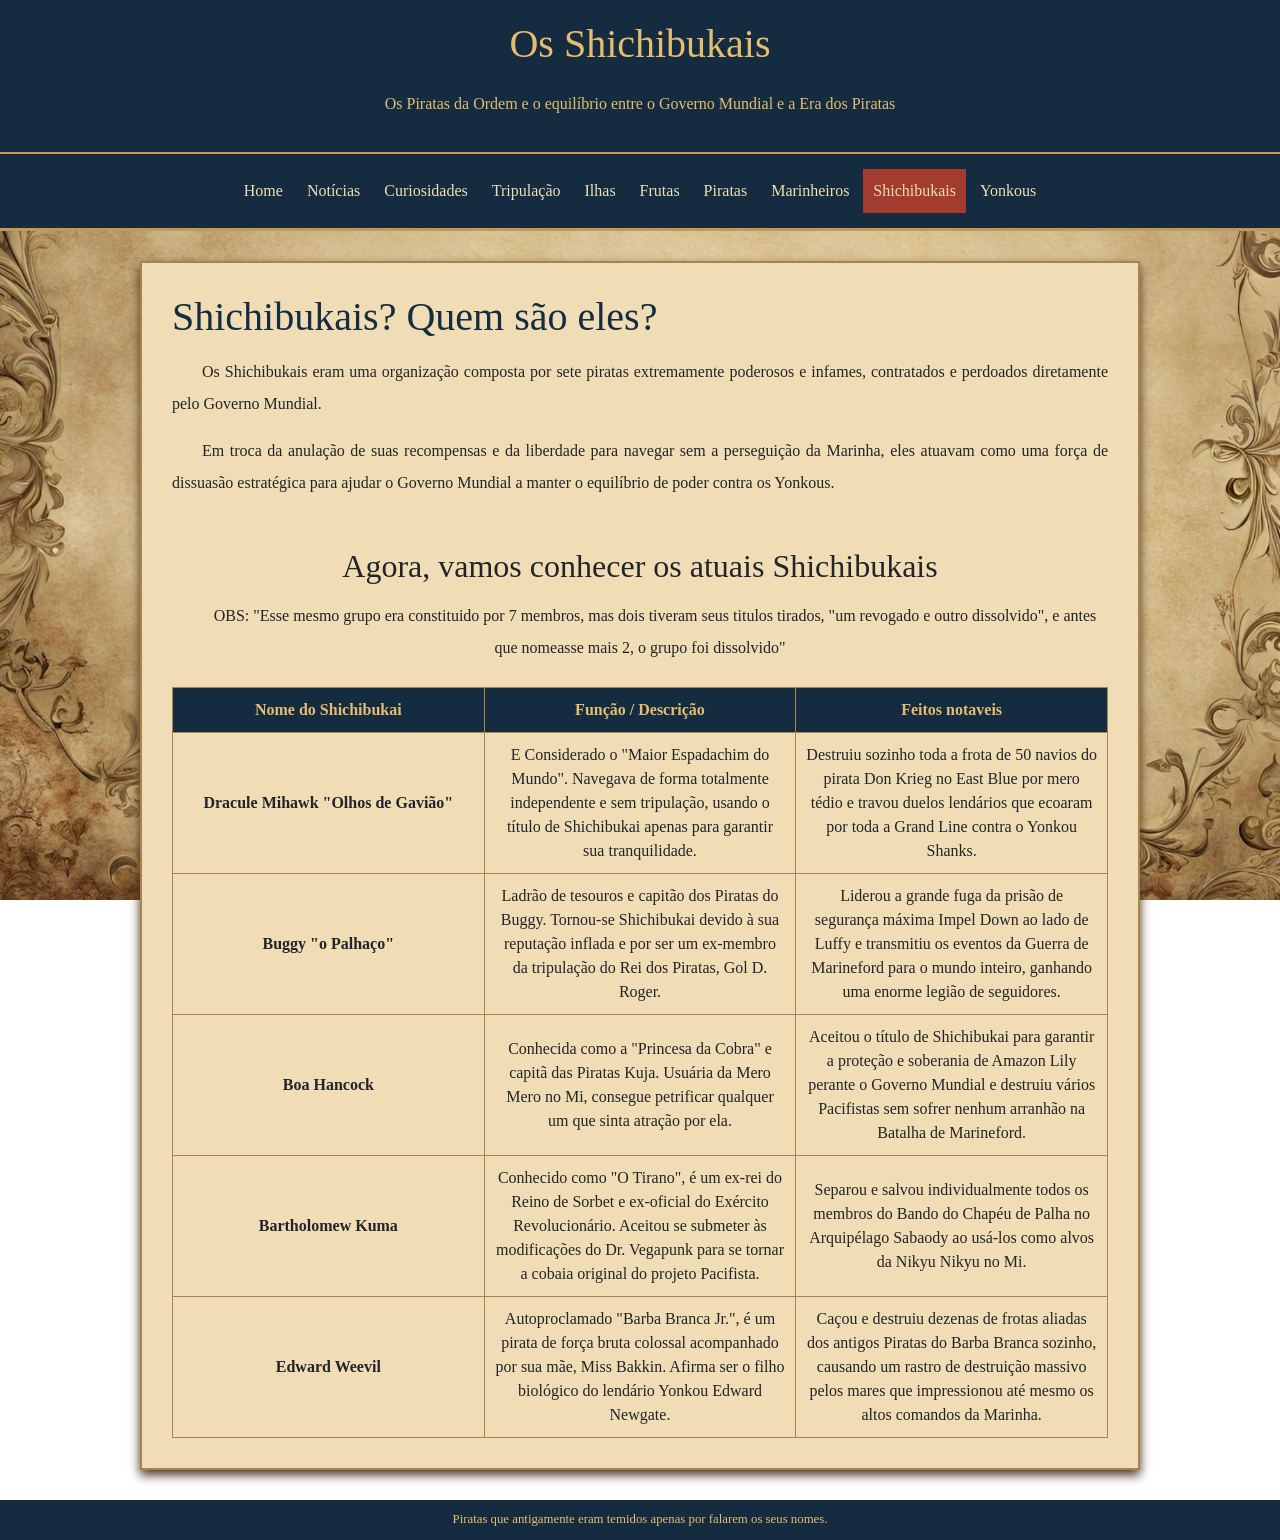
<file: shichibukais.html>
<!DOCTYPE html>
<html lang="pt-br">
<head>
    <meta charset="UTF-8">
    <meta name="viewport" content="width=device-width, initial-scale=1.0">
    <title>Shichibukais</title>

    <link href="https://cdn.jsdelivr.net/npm/bootstrap@5.3.0/dist/css/bootstrap.min.css" rel="stylesheet">
    <link rel="stylesheet" href="Css/estilos.css">
    <link rel="shortcut icon" href="imagens/one piece.ico" type="image/x-icon">
</head>
<body>
    <header style="text-align: center;"  class="cabeca">
        <h1>Os Shichibukais</h1>
        <p class="pt-3">Os Piratas da Ordem e o equilíbrio entre o Governo Mundial e a Era dos Piratas</p>
    </header>
   
<nav class="menu">
    <a href="index.html">Home</a>
    <a href="noticias.html">Notícias</a>
    <a href="curiosidades.html">Curiosidades</a>
    <a href="tripulacao.html">Tripulação</a>
    <a href="ilhas.html">Ilhas</a>
    <a href="frutas.html">Frutas</a>
    <a href="piratas.html">Piratas</a>
    <a href="marinheiros.html">Marinheiros</a>
    <a class="menuAtivo" href="shichibukais.html" aria-current="page">Shichibukais</a>
    <a href="yonkous.html">Yonkous</a>
</nav>

    
<main class="pergaminho">
    <h1 class="titulo">Shichibukais? Quem são eles?</h1>

    <p>Os Shichibukais eram uma organização composta por sete piratas extremamente poderosos e infames, contratados e perdoados diretamente pelo Governo Mundial.</p>

    <p>Em troca da anulação de suas recompensas e da liberdade para navegar sem a perseguição da Marinha, eles atuavam como uma força de dissuasão estratégica para ajudar o Governo Mundial a manter o equilíbrio de poder contra os Yonkous.</p>

    <h2 class="text-center mb-2 mt-5">Agora, vamos conhecer os atuais Shichibukais</h2>
    <p class="text-center mb-2">OBS: "Esse mesmo grupo era constituido por 7 membros, mas dois tiveram seus titulos tirados, "um revogado e outro dissolvido", e antes que nomeasse mais 2, o grupo foi dissolvido"</p>
    
<div class="table-responsive">
    <table class="tabela">
            <thead class="cabecalho-tabela">
                <tr>
                    <th scope="col">Nome do Shichibukai</th>
                    <th scope="col">Função / Descrição</th>
                    <th scope="col">Feitos notaveis</th>
                </tr>
            </thead>
            <tbody>
                    <tr>
                        <td class="fw-bold">Dracule Mihawk "Olhos de Gavião"</td>
                        <td>E Considerado o "Maior Espadachim do Mundo". Navegava de forma totalmente independente e sem tripulação, usando o título de Shichibukai apenas para garantir sua tranquilidade.</td>
                        <td>Destruiu sozinho toda a frota de 50 navios do pirata Don Krieg no East Blue por mero tédio e travou duelos lendários que ecoaram por toda a Grand Line contra o Yonkou Shanks.</td>
                    </tr>
            
            
                    <tr>
                        <td class="fw-bold">Buggy "o Palhaço"</td>
                        <td>Ladrão de tesouros e capitão dos Piratas do Buggy. Tornou-se Shichibukai devido à sua reputação inflada e por ser um ex-membro da tripulação do Rei dos Piratas, Gol D. Roger.</td>
                        <td>Liderou a grande fuga da prisão de segurança máxima Impel Down ao lado de Luffy e transmitiu os eventos da Guerra de Marineford para o mundo inteiro, ganhando uma enorme legião de seguidores.</td>
                    </tr>
            
            
                    <tr>
                        <td class="fw-bold">Boa Hancock</td>
                        <td>Conhecida como a "Princesa da Cobra" e capitã das Piratas Kuja. Usuária da Mero Mero no Mi, consegue petrificar qualquer um que sinta atração por ela.</td>
                        <td>Aceitou o título de Shichibukai para garantir a proteção e soberania de Amazon Lily perante o Governo Mundial e destruiu vários Pacifistas sem sofrer nenhum arranhão na Batalha de Marineford.</td>
                    </tr>
          
            
                    <tr>
                        <td class="fw-bold">Bartholomew Kuma</td>
                        <td>Conhecido como "O Tirano", é um ex-rei do Reino de Sorbet e ex-oficial do Exército Revolucionário. Aceitou se submeter às modificações do Dr. Vegapunk para se tornar a cobaia original do projeto Pacifista.</td>
                        <td>Separou e salvou individualmente todos os membros do Bando do Chapéu de Palha no Arquipélago Sabaody ao usá-los como alvos da Nikyu Nikyu no Mi.</td>
                    </tr>
            
                    <tr>
                        <td class="fw-bold">Edward Weevil</td>
                        <td>Autoproclamado "Barba Branca Jr.", é um pirata de força bruta colossal acompanhado por sua mãe, Miss Bakkin. Afirma ser o filho biológico do lendário Yonkou Edward Newgate.</td>
                        <td>Caçou e destruiu dezenas de frotas aliadas dos antigos Piratas do Barba Branca sozinho, causando um rastro de destruição massivo pelos mares que impressionou até mesmo os altos comandos da Marinha.</td>
                    </tr>
            </tbody>
        </table>
</div>
</main>
    
    <footer>Piratas que antigamente eram temidos apenas por falarem os seus nomes.</footer>
  
    <script src="Js/scripts.js"></script>
</body>
</html>
</file>
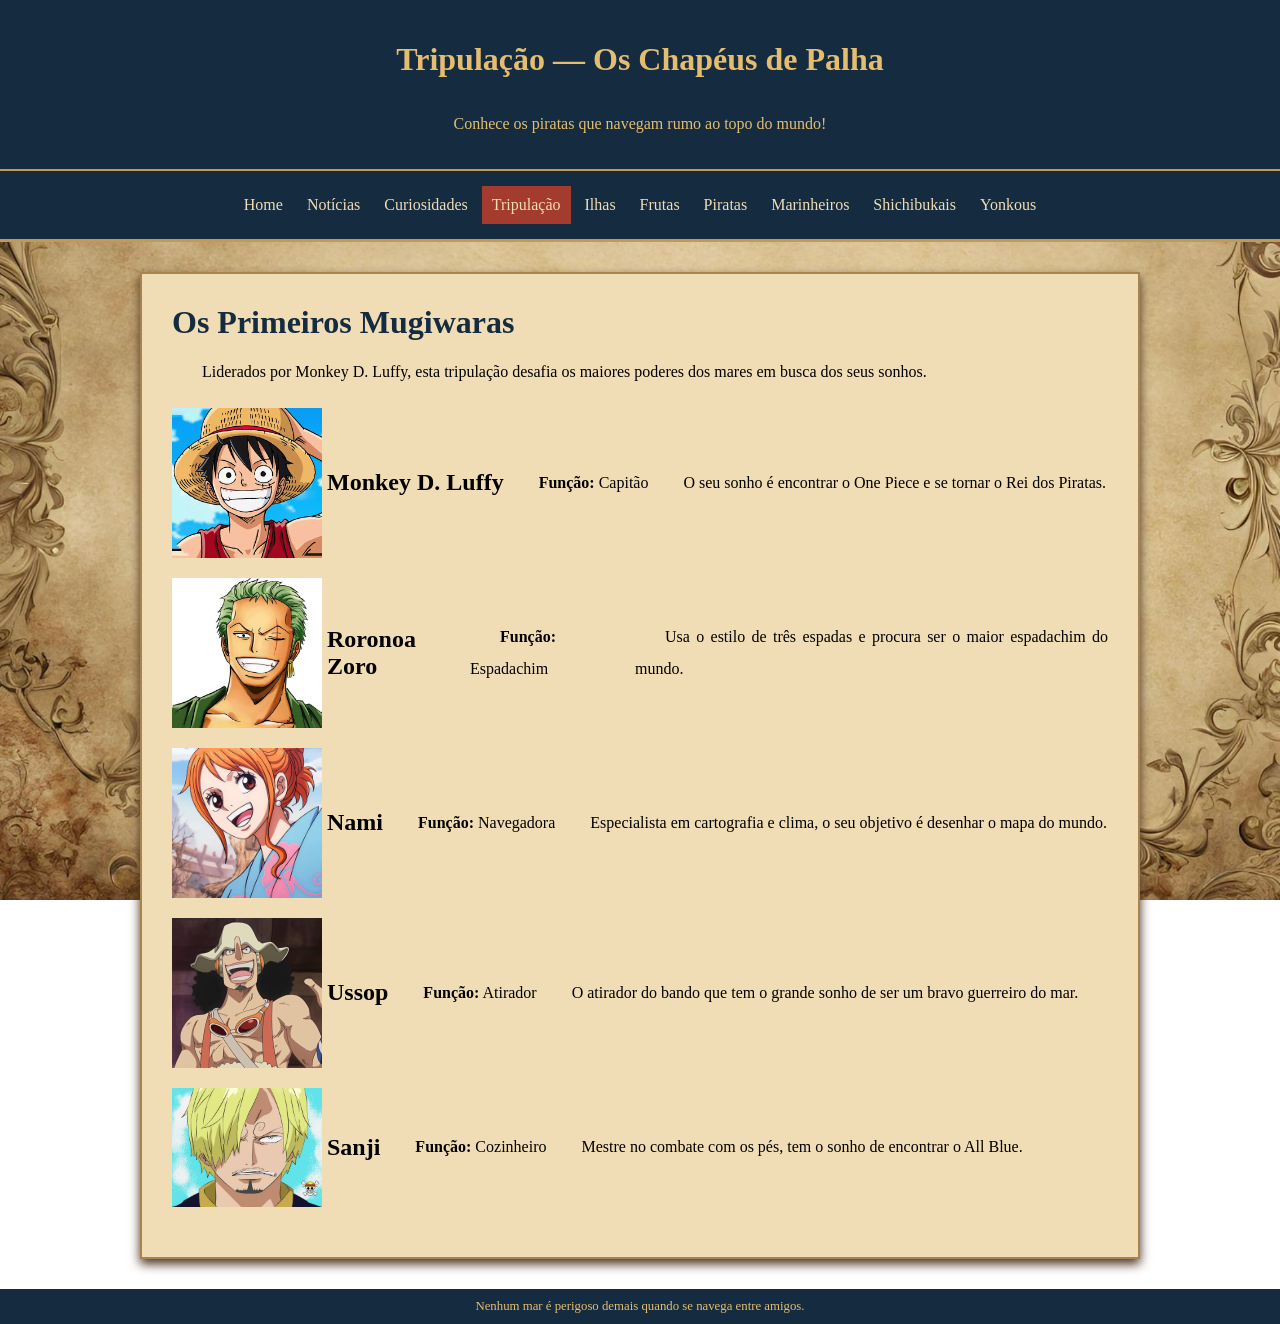
<file: tripulacao.html>
<!DOCTYPE html>
<html lang="pt-br">
<head>
    <meta charset="UTF-8">
    <meta name="viewport" content="width=device-width, initial-scale=1.0">
    <title>Tripulação</title>
    <link rel="stylesheet" href="Css/estilos.css">
    <link rel="shortcut icon" href="imagens/one piece.ico" type="image/x-icon">
</head>
<body>
    <header style="text-align: center; margin-top: 0px; overflow: hidden;"  class="cabeca">
        <h1>Tripulação — Os Chapéus de Palha</h1>
        <p style="padding-top: 15px;">Conhece os piratas que navegam rumo ao topo do mundo!</p>
    </header>
   
<nav class="menu">
    <a href="index.html" >Home</a>
    <a href="noticias.html">Notícias</a>
    <a href="curiosidades.html">Curiosidades</a>
    <a class="menuAtivo" href="tripulacao.html" aria-current="page">Tripulação</a>
    <a href="ilhas.html">Ilhas</a>
    <a href="frutas.html">Frutas</a>
    <a href="piratas.html">Piratas</a>
    <a href="marinheiros.html">Marinheiros</a>
    <a href="shichibukais.html">Shichibukais</a>
    <a href="yonkous.html">Yonkous</a>
</nav>

    
<main class="pergaminho">
    <h1 class="titulo">Os Primeiros Mugiwaras</h1>
    <p>Liderados por Monkey D. Luffy, esta tripulação desafia os maiores poderes dos mares em busca dos seus sonhos.</p>
    
    <div class="teste">
        <img src="imagens/luffy.png" alt="">
        <h2>Monkey D. Luffy</h2>
        <p><strong>Função:</strong> Capitão</p>
        <p>O seu sonho é encontrar o One Piece e se tornar o Rei dos Piratas.</p>
    </div>

    <div class="teste">
        <img class="imagem" src="imagens/zoro.jpg" alt="">
        <h2>Roronoa Zoro</h2>
        <p><strong>Função:</strong> Espadachim</p>
        <p>Usa o estilo de três espadas e procura ser o maior espadachim do mundo.</p>
    </div>

    <div class="teste">
        <img class="imagem" src="imagens/nami.jpg" alt="">
        <h2>Nami</h2>
        <p><strong>Função:</strong> Navegadora</p>
        <p>Especialista em cartografia e clima, o seu objetivo é desenhar o mapa do mundo.</p>
    </div>

    <div class="teste">
        <img class="imagem" src="imagens/ussop.jpeg" alt="">
        <h2>Ussop</h2>
        <p><strong>Função:</strong> Atirador</p>
        <p>O atirador do bando que tem o grande sonho de ser um bravo guerreiro do mar.</p>
    </div>

   <div class="teste">
        <img class="imagem" src="imagens/sanji.jpg" alt="">
        <h2>Sanji</h2>
        <p><strong>Função:</strong> Cozinheiro</p>
        <p>Mestre no combate com os pés, tem o sonho de encontrar o All Blue.</p>
   </div>

</main>

<footer>Nenhum mar é perigoso demais quando se navega entre amigos.</footer>

    <script src="Js/scripts.js"></script>
</body>
</html>
</file>
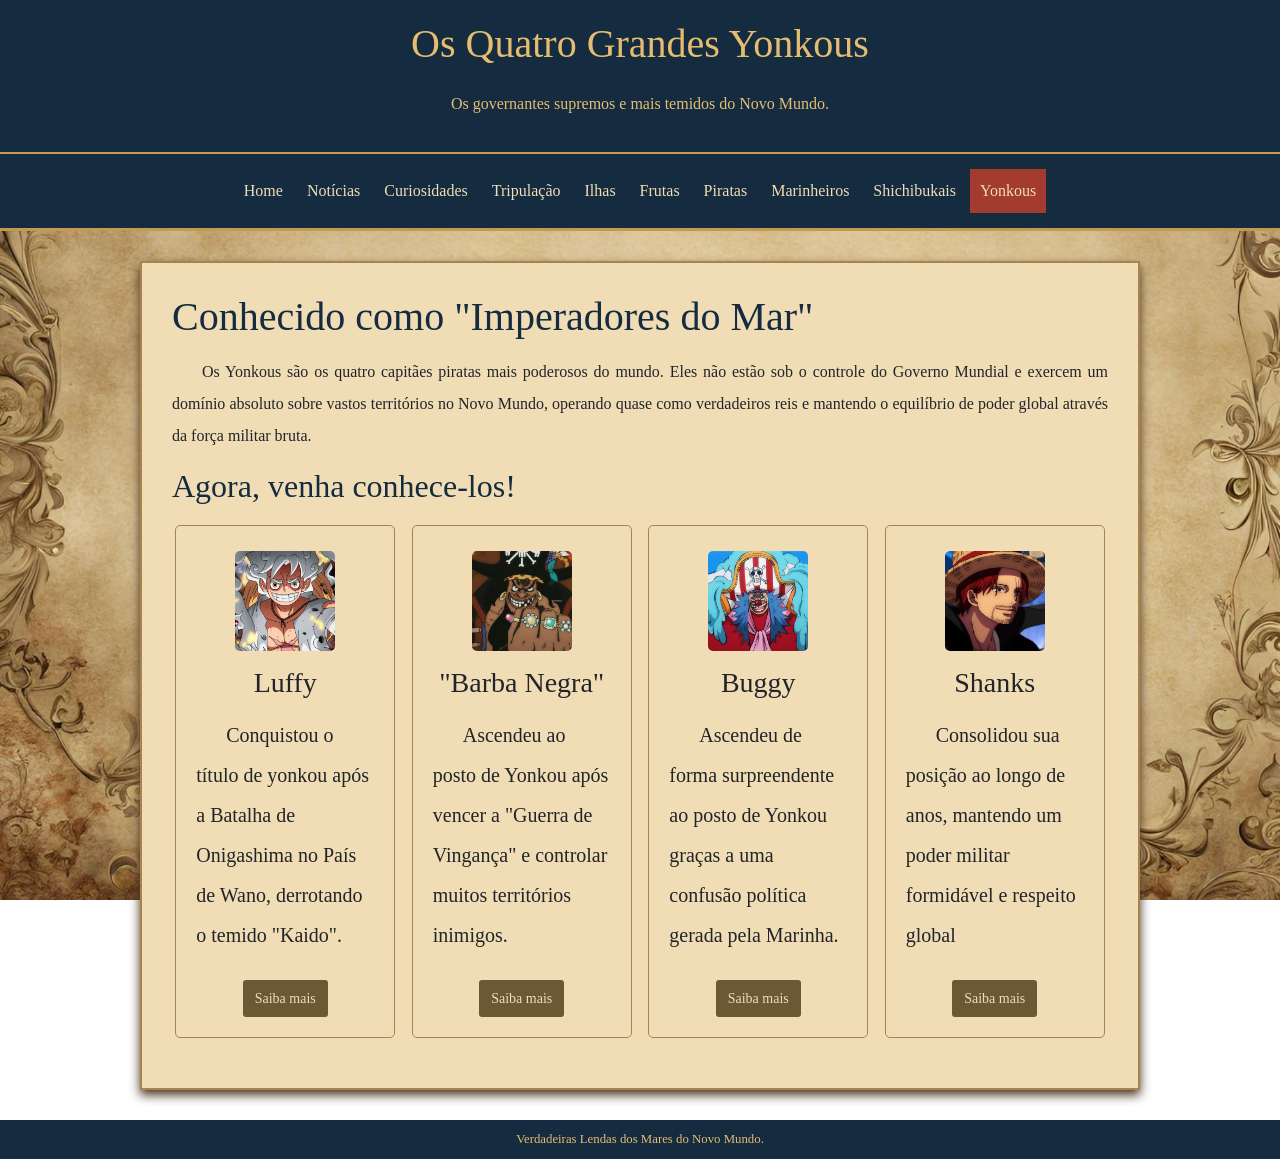
<file: yonkous.html>
<!DOCTYPE html>
<html lang="pt-br">
<head>
    <meta charset="UTF-8">
    <meta name="viewport" content="width=device-width, initial-scale=1.0">
    <title>Yonkous</title>

    <link href="https://cdn.jsdelivr.net/npm/bootstrap@5.3.0/dist/css/bootstrap.min.css" rel="stylesheet">
    <link rel="stylesheet" href="Css/estilos.css">
    <link rel="shortcut icon" href="imagens/one piece.ico" type="image/x-icon">
</head>
    <body>
        <header style="text-align: center;"  class="cabeca">
            <h1>Os Quatro Grandes Yonkous</h1>
            <p class="pt-3"> Os governantes supremos e mais temidos do Novo Mundo.</p>
        </header>
        
        <nav class="menu">
            <a href="index.html">Home</a>
            <a href="noticias.html">Notícias</a>
            <a href="curiosidades.html">Curiosidades</a>
            <a href="tripulacao.html">Tripulação</a>
            <a href="ilhas.html">Ilhas</a>
            <a href="frutas.html">Frutas</a>
            <a href="piratas.html">Piratas</a>
            <a href="marinheiros.html">Marinheiros</a>
            <a href="shichibukais.html">Shichibukais</a>
            <a class="menuAtivo" href="yonkous.html" aria-current="page">Yonkous</a>
        </nav>

            
        <main class="pergaminho">
            <h1 class="titulo">Conhecido como "Imperadores do Mar"</h1>

            <p>Os Yonkous são os quatro capitães piratas mais poderosos do mundo. Eles não estão sob o controle do Governo Mundial e exercem um domínio absoluto sobre vastos territórios no Novo Mundo, operando quase como verdadeiros reis e mantendo o equilíbrio de poder global através da força militar bruta.</p>

            <p></p>

            <h2 class="titulo">Agora, venha conhece-los!</h2>

            <div class="container-piratas">
                <div class="card-pirata">
                    <img src="imagens/Luffy_Yonkou.png" alt="luffy yonkou">
                    <h3>Luffy</h3>
                    <p>Conquistou o título de yonkou após a Batalha de Onigashima no País de Wano, derrotando o temido "Kaido".</p>
                    <a href="https://onepiece.fandom.com/wiki/Monkey_D._Luffy" class="saiba-pirata" target="_blank">Saiba mais</a>
                </div>
                <div class="card-pirata">
                    <img src="imagens/barba_negra.png" alt="barba negra">
                    <h3>"Barba Negra"</h3>
                    <p>Ascendeu ao posto de Yonkou após vencer a "Guerra de Vingança" e controlar muitos territórios inimigos.</p>
                    <a href="https://onepiece.fandom.com/pt/wiki/Marshall_D._Teach" class="saiba-pirata" target="_blank">Saiba mais</a>
                </div>
                <div class="card-pirata">
                    <img src="imagens/buggy.png" alt="Buggy">
                    <h3>Buggy</h3>
                    <p>Ascendeu de forma surpreendente ao posto de Yonkou graças a uma confusão política gerada pela Marinha.</p>
                    <a href="https://onepiece.fandom.com/wiki/Buggy" class="saiba-pirata" target="_blank">Saiba mais</a>
                </div>
                <div class="card-pirata">
                    <img src="imagens/shanks.png" alt="shanks">
                    <h3>Shanks</h3>
                    <p>Consolidou sua posição ao longo de anos, mantendo um poder militar formidável e respeito global</p>
                    <a href="https://onepiece.fandom.com/wiki/Shanks" class="saiba-pirata" target="_blank">Saiba mais</a>
                </div>
                
            </div>
        </main>

        <footer>Verdadeiras Lendas dos Mares do Novo Mundo.</footer>

        <script src="Js/scripts.js"></script>
    </body>
</html>
</file>
<file: Css/estilos.css>
* {
    box-sizing: border-box;
    font-family: "times new roman", sans-serif;
}

.cabeca{
    background-color:#142b40;
    color: #e5bd70;
    margin: 0px;
    padding: 20px;
    min-height: 100px;
    text-align: center;
}


body {
    background-image: url("../imagens/fundo.jpg");
    background-size: cover;
    background-position: center;
    background-attachment: fixed;
    margin: 0px;
    padding: 0px;
}

.pergaminho {
    max-width: 1000px;
    margin: 30px auto;
    padding: 30px;

    background-color: #F1DDB5;
    border: 2px solid #A78350;
    box-shadow: 0 5px 10px #49301F;
}

.titulo {
    margin: auto;
    color: #142b40;
}

.menu {
    background-color: #142B40;
    padding: 15px;
    text-align: center;
    border-top: 2px solid #c49a52;
    border-bottom: 3px solid #c49a52;
}

.tabela {
    border-collapse: collapse;
    width: 100%;
    margin-top: 15px;
    text-align: center;
    table-layout:fixed;
    border: 1px solid #A78350;
}

.cabecalho-tabela {
    background-color: #142B40;
    color: #E5BD70;
}

th, td {
    padding: 10px;
    text-align: center;
    border-bottom: 1px solid #A78350;
    border-right: 1px solid #A78350;
}

.menu a {
    display: inline-block;
    color: #F1DDB5;
    text-decoration: none;
    padding: 10px;
}

.menu a:hover {
    color: #E5BD70;
    background-color: #29445A;
}

.menuAtivo{
    background-color: #A33B2F;
    color: #E5BD70;
}
main p{
    margin: 15px 0px;
    text-align: justify;
    text-indent: 30px;
    line-height: 2em;
}

.secao-cards h2 {
    text-align: center;
    color: #142B40;
}

.cards {
    display: flex;
    gap: 20px;
}

.container-piratas {
    display: flex;
    justify-content: space-around;
    flex-wrap: wrap;
    gap: 10px;
    margin: 20px 0;
}

.card-pirata {
    width: 220px;
    padding: 20px;
    border: 1px solid #A78350;
    border-radius: 5px;
    text-align: center;
    display: flex;
    flex-direction: column;
    align-items: center;
}

.card-pirata h3 {
    margin-bottom: 10px; 
    margin-top: 10px;
}

.card-pirata p {
    text-align: left; 
    margin-top: 5px;   
    font-size: 20px;   
}

.card-pirata img {
    width: 100px;
    height: 100px;
    border-radius: 5px;
    margin: 5px 0;
}

.saiba-pirata {
    margin-top: 10px;
    padding: 8px 12px;
    background-color: #6b5834;
    color: #F1DDB5;
    border: none;
    border-radius: 3px;
    cursor: pointer;
    font-size: 14px;
    text-decoration: none;
}

.container-yonkous {
    max-width: 1000px;
    margin: 0 auto;
}

.card {
    flex: 1;
    background-color: #F1DDB5;
    border: 1px solid #A78350;
    padding: 15px;

    color: #49301F;
    text-decoration: none;
}

.card img {
    width: 100%;
    height: 150px;
    object-fit: cover;
}


.card h3 {
    color: #142B40;
}


.card:hover {
    background-color: #E8D0A0;
}

@media (max-width: 600px) {
    .cards {
        flex-direction: column;
    }
}

video {
    display: block;
    margin: 20px auto;
    max-width: 90%;
    height: auto;
    border-radius: 8px;
}

footer{
    background-color:#142b40;
    color: #e5bd70;
    text-align: center;
    font-size: 0.8em;
    padding: 10px;
}

.teste {
    display: flex;
    align-items: center;
    gap: 5px;
    margin: 20px 0;
}

.teste img {
    width: 150px;

}


.form-control:hover, .form-select:hover {
    border-color: #1D2A44;
}

.form-control:focus, .form-select:focus {
    border-color: #0d6efd;
    box-shadow: 0 0 8px #0d6efd66;
}

.form-control:invalid:focus {
    border-color: #dc3545;
    box-shadow: 0 0 8px #dc354566;
}

#listaCadastrados {
    margin-top: 20px;
    padding: 10px;
}

.grade-grid {
    display: grid;
    grid-template-columns: repeat(auto-fit, minmax(220px, 1fr));
    gap: 15px;
    margin: 20px 0;
}
</file>
